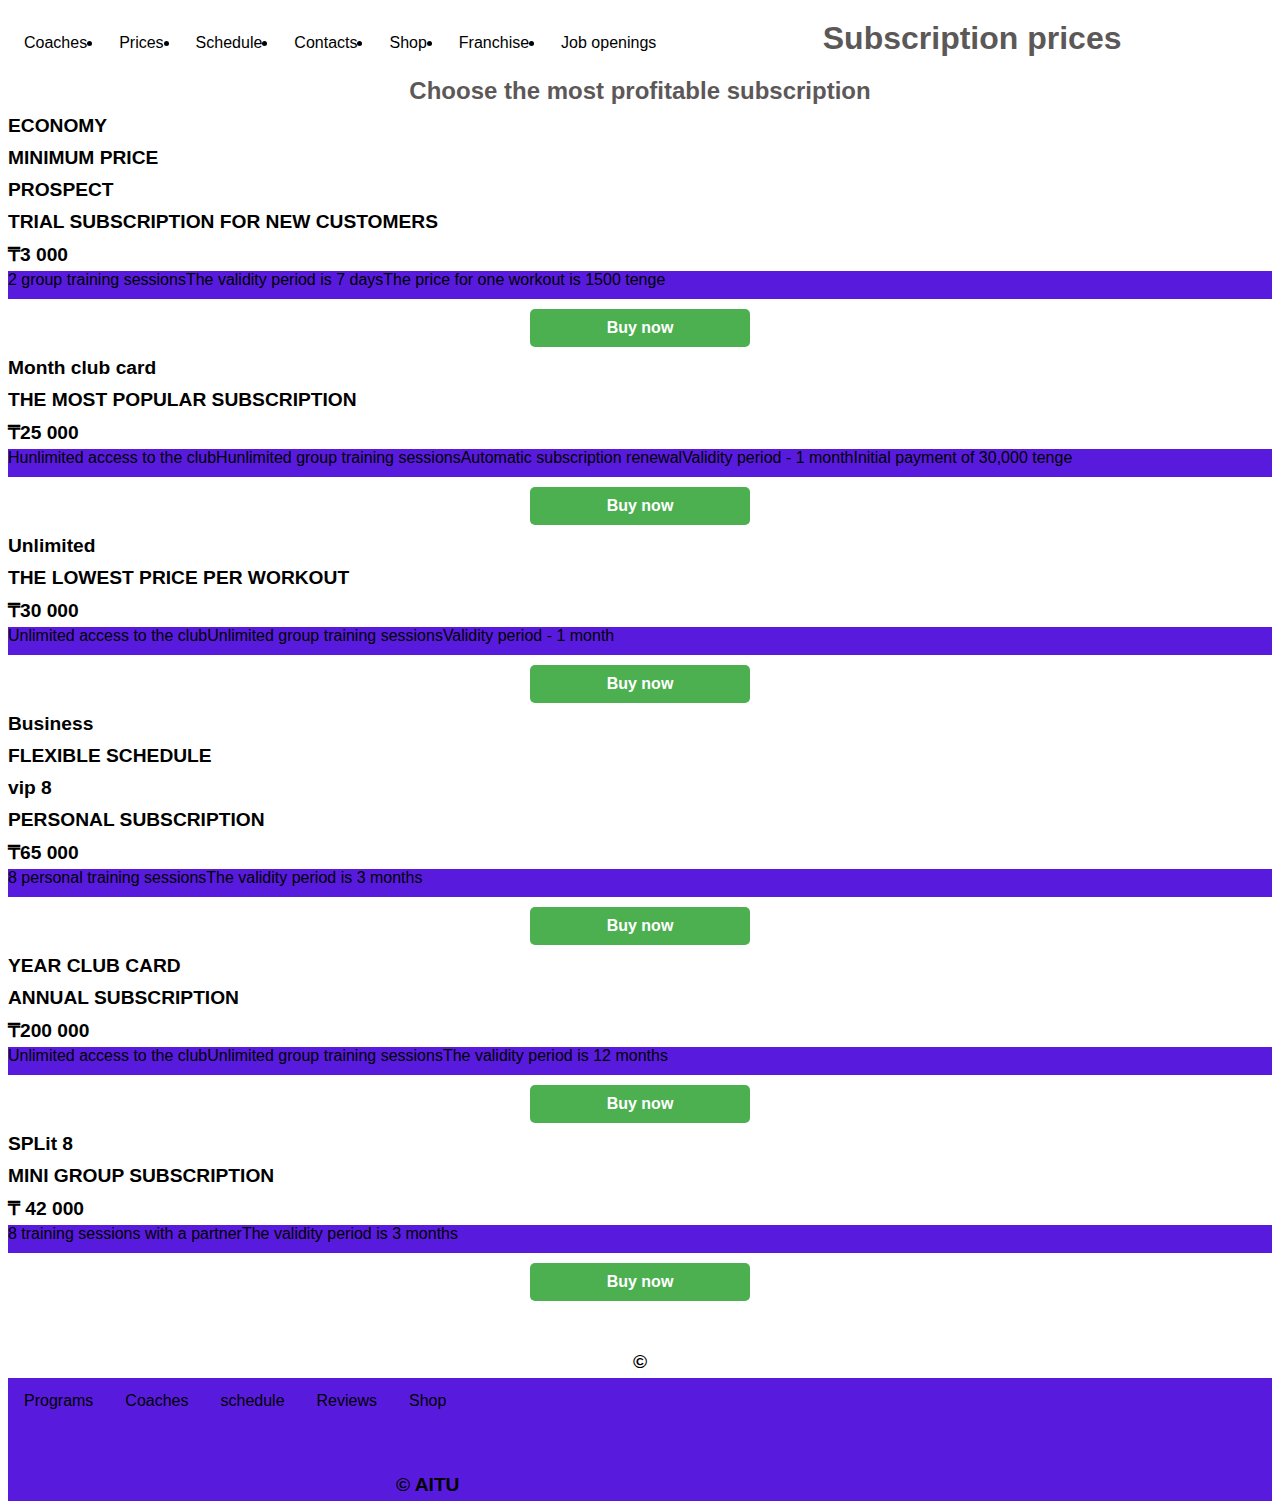
<file: price.html>
<!DOCTYPE html>
<html lang="en">
<head>
    <meta charset="UTF-8">
    <meta http-equiv="X-UA-Compatible" content="IE=edge">
    <meta name="viewport" content="width=device-width, initial-scale=1.0">
    <title>Document</title>
    <link rel="stylesheet" href="pricecss.css">
</head>
<body>
    <li>
        <a href="/Trainers.html">Coaches</a>
        </li>
        <li>
          <a href="/price">Prices</a>
        </li>
        <li>
          <a href="/raspisanie">Schedule</a>
        </li>
        <li>
          <a href="/contacts">Contacts</a>
        </li>
        <li>
          <a href="/boxing-store">Shop</a>
        </li>
        <li>
          <a href="/franchisebronx">Franchise</a>
        </li>
        <li>
          <a href="/vacancy">Job openings</a>
        </li>
      </ul>
      <h1>Subscription prices</h1>
      <h2>Choose the most profitable subscription</h2>
      <p>ECONOMY</p>
      <p>MINIMUM PRICE</p>
      <p>PROSPECT</p>
      <p>TRIAL SUBSCRIPTION FOR NEW CUSTOMERS</p>
      <p>₸3 000</p>
      <ul>
        <li>2 group training sessions</li>
        <li>The validity period is 7 days</li>
        <li>The price for one workout is 1500 tenge</li>
      </ul><a href="https://www.youtube.com/watch?v=HEXWRTEbj1I">Buy now</a>
      <p>Month club card</p>
      <p>THE MOST POPULAR SUBSCRIPTION</p>
      <p>₸25 000</p>
      <ul>
        <li>Нunlimited access to the club</li>
        <li>Нunlimited group training sessions</li>
        <li>Automatic subscription renewal</li>
        <li>Validity period - 1 month</li>
        <li>Initial payment of 30,000 tenge</li>
      </ul><a href="https://www.youtube.com/watch?v=HEXWRTEbj1I">Buy now</a>
      <p>Unlimited</p>
      <p>THE LOWEST PRICE PER WORKOUT</p>
      <p>₸30 000</p>
      <ul>
        <li>Unlimited access to the club</li>
        <li>Unlimited group training sessions</li>
        <li>Validity period - 1 month</li>
      </ul><a href="https://www.youtube.com/watch?v=HEXWRTEbj1I">Buy now</a>
      <p>Business</p>
      <p>FLEXIBLE SCHEDULE</p>
      <p>vip 8</p>
      <p>PERSONAL SUBSCRIPTION</p>
      <p>₸65 000</p>
      <ul>
        <li>8 personal training sessions</li>
        <li>The validity period is 3 months</li>
      </ul><a href="https://www.youtube.com/watch?v=HEXWRTEbj1I">Buy now</a>
      <p>YEAR CLUB CARD</p>
      <p>ANNUAL SUBSCRIPTION</p>
      <p>₸200 000</p>
      <ul>
        <li>Unlimited access to the club</li>
        <li>Unlimited group training sessions</li>
        <li>The validity period is 12 months</li>
      </ul><a href="https://www.youtube.com/watch?v=HEXWRTEbj1I">Buy now</a>
      <p>SPLit 8</p>
      <p>MINI GROUP SUBSCRIPTION</p>
      <p>₸ 42 000</p>
      <ul>
        <li>8 training sessions with a partner</li>
        <li>The validity period is 3 months</li>
      </ul><a href="https://www.youtube.com/watch?v=HEXWRTEbj1I">Buy now</a>
      <p>©</p>
      <ul>
        <li>
          <a href="/#rec127163950">Programs</a>
        </li>
        <li>
          <a href="Trainers.html">Coaches</a>
        </li>
        <li>
          <a href="/raspisanie">schedule</a>
        </li>
        <li>
          <a href="/#rec127178611">Reviews</a>
        </li>
        <li>
          <a href="/boxing-store">Shop</a>
      <p>© AITU</p>
</body>
</html>
</file>
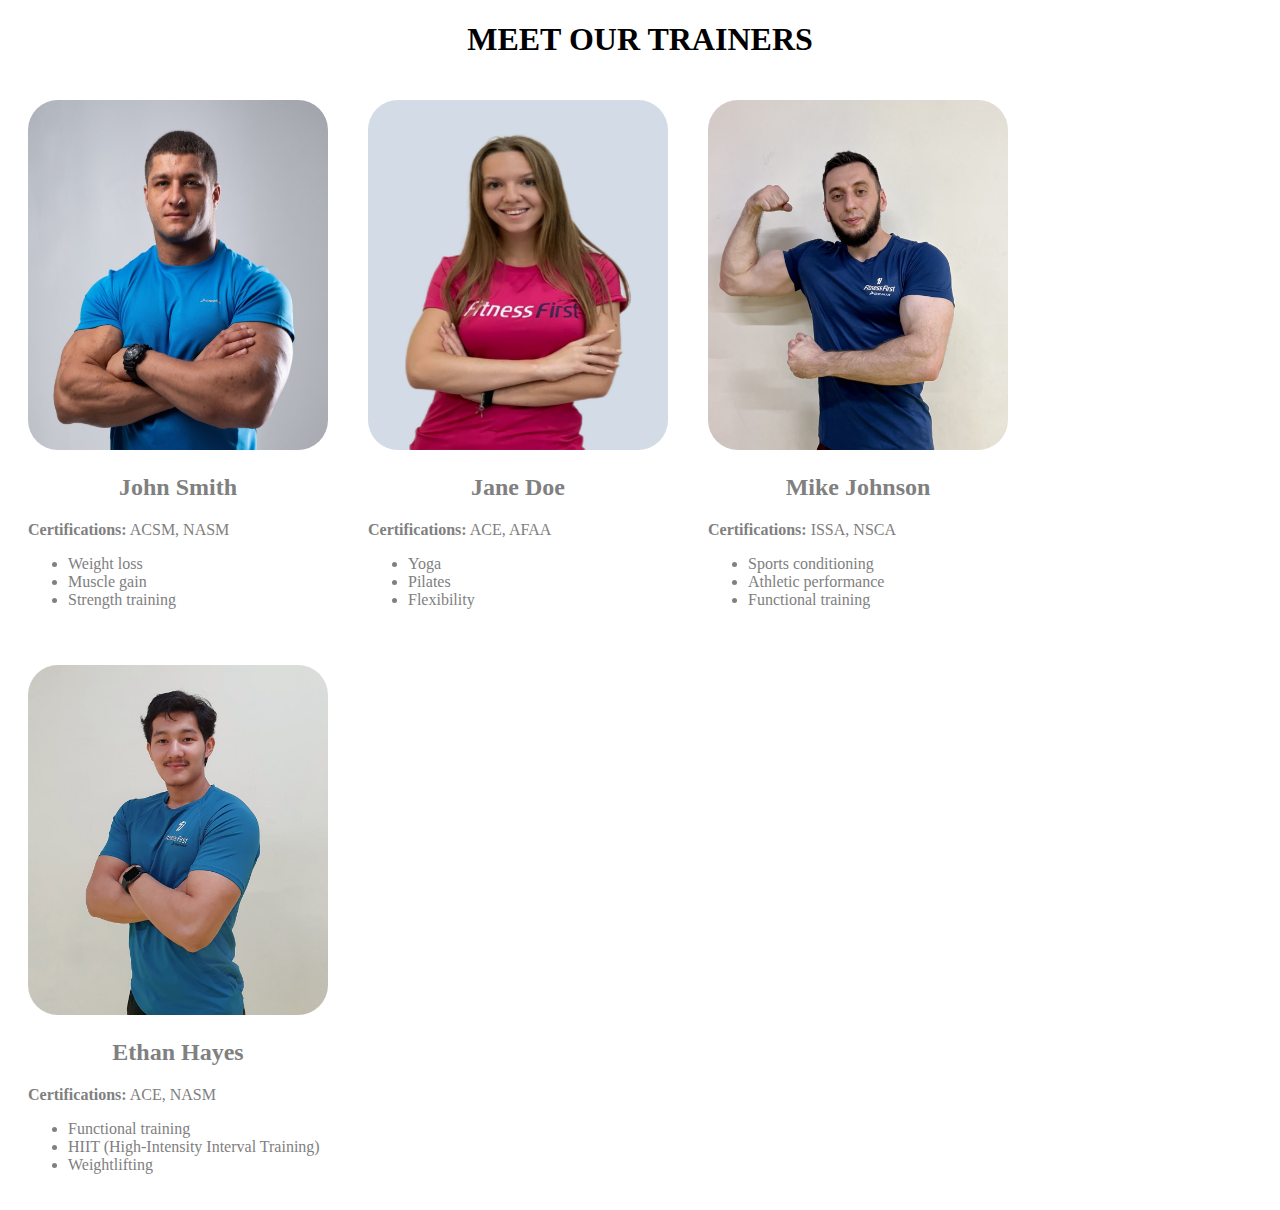
<file: Trainers.html>
<!DOCTYPE html>
<html>
<head>
	<title>Trainers - Example Gym</title>
	<link rel="stylesheet" href="train.css">
</head>
<body>
	<h1 style="text-align: center;">MEET OUR TRAINERS</h1>
	
	<div class="trainer1">
		<img  class="size" src="First.jpeg"  alt="Trainer 1">
		<h2>John Smith</h2>
		<p><strong>Certifications:</strong> ACSM, NASM</p>
		<ul>
			<li>Weight loss</li>
			<li>Muscle gain</li>
			<li>Strength training</li>
		</ul>
	</div>
	
	<div class="trainer2">
		<img class="size" src="Third.jpeg" height="250" width="200" alt="Trainer 2">
		<h2>Jane Doe</h2>
		<p><strong>Certifications:</strong> ACE, AFAA</p>
		<ul>
			<li>Yoga</li>
			<li>Pilates</li>
			<li>Flexibility</li>
		</ul>
	</div>
	
	<div class="trainer3">
		<img class="size" src="Second.jpeg" height="250" width="200" alt="Trainer 3">
		<h2>Mike Johnson</h2>
		<p><strong>Certifications:</strong> ISSA, NSCA</p>
		<ul>
			<li>Sports conditioning</li>
			<li>Athletic performance</li>
			<li>Functional training</li>
		</ul>
	</div>
	<div class="trainer4">
	<img class="size" src="Fourth.jpeg" height="250" width="200" alt="Trainer 4">
	<h2>Ethan Hayes</h2>
	<p><strong>Certifications:</strong> ACE, NASM</p>
	<ul>
		<li>Functional training</li>
		<li>HIIT (High-Intensity Interval Training)</li>
		<li>Weightlifting</li>
	</ul>
</div>
</body>
</html>
</file>
<file: pricecss.css>
body {
    font-family: Arial, sans-serif;
    font-size: 16px;
}

/* Navigation menu */
ul {
    list-style-type: none;
    margin: 0;
    padding: 0;
    overflow: hidden;
    background-color: #581bde;
}

li {
    float: left;
}

li a {
    display: block;
    color: rgb(0, 0, 0);
    text-align: center;
    padding: 14px 16px;
    text-decoration: none;
}

li a:hover {
    background-color: #581bde;
}

/* Headings */
h1, h2 {
    font-weight: bold;
    text-align: center;
    margin-top: 20px;
    margin-bottom: 10px;
    color: #5d5858;
}

/* Subscription prices */
p {
    font-size: 1.2em;
    font-weight: bold;
    margin-top: 10px;
    margin-bottom: 5px;
}

ul li {
    margin-bottom: 10px;
}

ul li:last-child {
    margin-bottom: 0;
}

a[href^="https://www.youtube.com/watch?v="] {
    display: block;
    margin: 10px auto;
    width: 200px;
    text-align: center;
    padding: 10px;
    background-color: #4CAF50;
    color: white;
    text-decoration: none;
    border-radius: 5px;
    font-weight: bold;
}

/* Footer */
p:last-of-type {
    margin-top: 50px;
    text-align: center;
}
</file>
<file: train.css>
div
{
  float: left;
  margin:20px;
}
.size
{
  height:350px;
  width: 300px;
  border-radius: 30px;
}
div.trainer1
{
  position: relative;
  color: gray;
}
div.trainer2
{
  position: relative;
  color: gray;
}
div.trainer3
{
  position: relative;
  color: gray;
}
div.trainer4
{
  position: relative;
  color: gray;
}
.trainer2 h2{
  text-align: center;
}
.trainer1 h2{
  text-align: center;
}
.trainer3 h2{
  text-align: center;
}
.trainer4 h2{
  text-align: center;
}
div.trainer3
{
  pos
}
</file>
